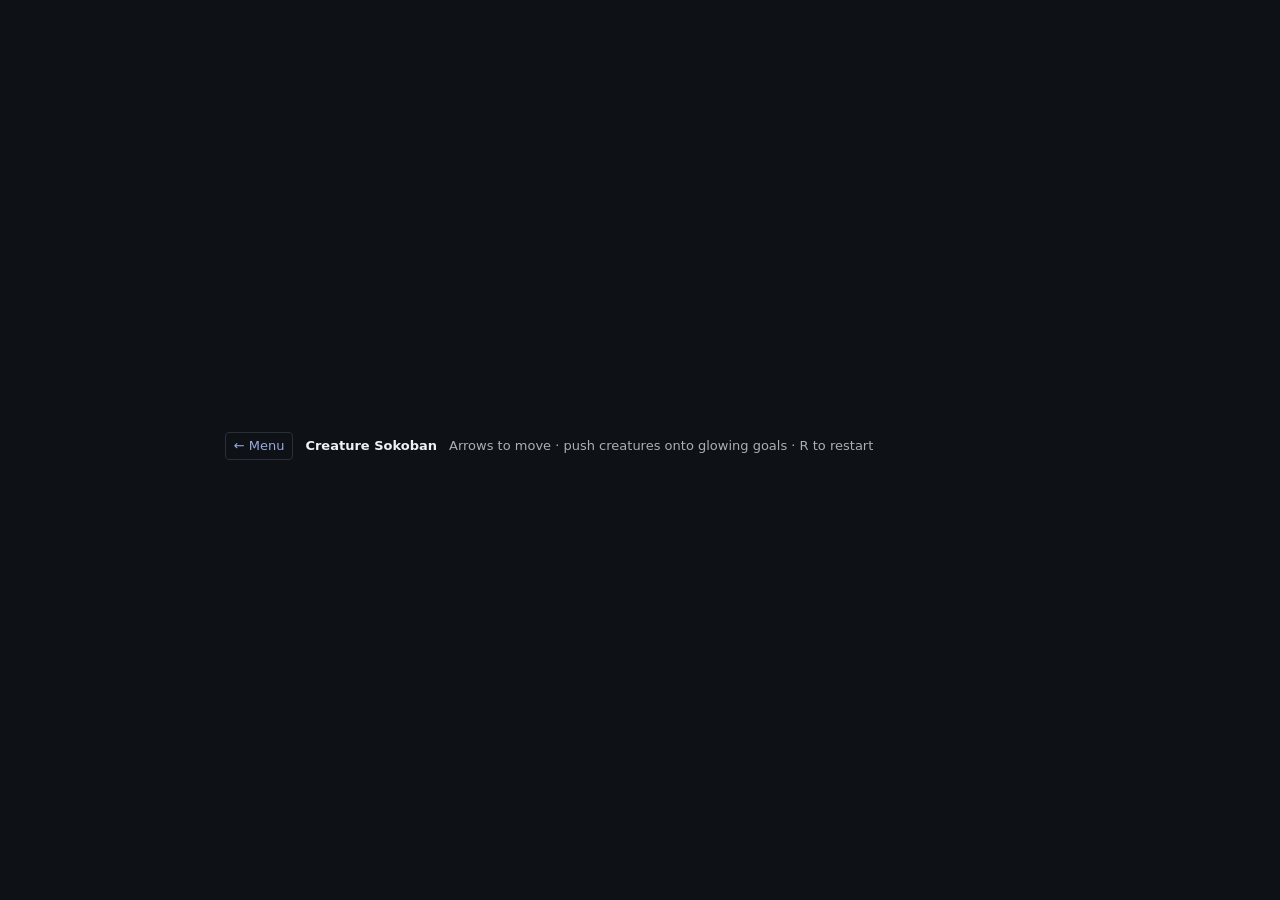
<file: index.html>
<!doctype html>
<html lang="en">
  <head>
    <meta charset="utf-8">
    <meta name="viewport" content="width=device-width, initial-scale=1">
    <title>Creature Sokoban</title>
    <link rel="stylesheet" href="style.css">
  </head>
  <body>
    <main>
      <div class="toolbar">
        <a href="index.html">← Menu</a>
        <strong>Creature Sokoban</strong>
        <span style="opacity:.7">Arrows to move · push creatures onto glowing goals · R to restart</span>
        <span id="hud"></span>
      </div>
      <div id="game"></div>
    </main>
    <script src="https://pixijs.download/release/pixi.js"></script>
    <script src="creatures.js"></script>
    <script src="levels/microban.js"></script>
    <script src="sokoban.js"></script>
  </body>
</html>
</file>
<file: style.css>
* { box-sizing: border-box; }
html, body { height: 100%; }
body {
  margin: 0;
  display: grid;
  place-items: center;
  background: #0e1115;
  color: #eef2f6;
  font: 13px/1.4 system-ui, -apple-system, sans-serif;
}
main { display: grid; gap: 8px; }
.toolbar { display: flex; align-items: center; gap: 12px; flex-wrap: wrap; }
.toolbar a { color: #9ad; text-decoration: none; padding: 4px 8px; border: 1px solid #2a3038; border-radius: 4px; }
.toolbar a:hover { background: #1a1f26; }
label { display: flex; align-items: center; gap: 8px; }
input[type=range] { width: 220px; }
#hud {
  display: flex;
  align-items: center;
  gap: 8px;
  font-variant-numeric: tabular-nums;
  opacity: 0.85;
  min-width: 170px;
  flex-wrap: wrap;
}
#hud select,
#hud button {
  appearance: none;
  background: #1a1f26;
  color: #eef2f6;
  border: 1px solid #59616d;
  border-radius: 4px;
  padding: 4px 8px;
  font: inherit;
  cursor: pointer;
}
#hud select {
  background:
    linear-gradient(45deg, transparent 50%, #9ad 50%) calc(100% - 13px) 50% / 5px 5px no-repeat,
    linear-gradient(135deg, #9ad 50%, transparent 50%) calc(100% - 8px) 50% / 5px 5px no-repeat,
    #1a1f26;
  padding-right: 24px;
}
#hud select:hover,
#hud button:hover,
#hud button.active { border-color: #9ad; background-color: #2a3038; }
#level-editor {
  display: grid;
  grid-template-columns: max-content minmax(220px, 360px) max-content max-content;
  align-items: stretch;
  gap: 8px;
  width: 100%;
}
#level-editor[hidden] { display: none; }
.editor-palette {
  display: grid;
  grid-template-columns: repeat(3, max-content);
  gap: 4px;
}
#hud .editor-palette button.active {
  border-color: #ffe066;
  color: #ffe066;
}
#level-editor textarea {
  min-height: 74px;
  resize: vertical;
  white-space: pre;
  overflow: auto;
  background: #0e1115;
  color: #eef2f6;
  border: 1px solid #59616d;
  border-radius: 4px;
  padding: 6px;
  font: 12px/1.2 ui-monospace, SFMono-Regular, Menlo, Consolas, monospace;
}
#game canvas {
  border: 1px solid #59616d;
  image-rendering: pixelated;
  display: block;
}
#game canvas.editing { cursor: crosshair; }
.center-overlay {
  position: fixed;
  inset: 0;
  display: grid;
  place-items: center;
  pointer-events: none;
}
.card-pick {
  display: flex;
  gap: 12px;
  pointer-events: auto;
}
.card-pick button {
  background: #1a1f26;
  color: #eef2f6;
  border: 1px solid #59616d;
  border-radius: 8px;
  padding: 16px;
  font: inherit;
  cursor: pointer;
  width: 180px;
}
.card-pick button:hover { background: #2a3038; border-color: #9ad; }
.card-pick h3 { margin: 0 0 6px; color: #ffe066; font-size: 14px; }
.banner {
  background: rgba(14, 17, 21, 0.92);
  padding: 14px 22px;
  border: 1px solid #59616d;
  border-radius: 8px;
  text-align: center;
  pointer-events: auto;
}
.banner h2 { margin: 0 0 8px; }
.banner button {
  background: #1a1f26;
  color: #eef2f6;
  border: 1px solid #59616d;
  border-radius: 4px;
  padding: 6px 14px;
  font: inherit;
  cursor: pointer;
  margin: 0 4px;
}

/* menu */
.menu-grid {
  display: grid;
  grid-template-columns: repeat(auto-fit, minmax(220px, 1fr));
  gap: 16px;
  padding: 24px;
  max-width: 1100px;
}
.menu-card {
  background: #1a1f26;
  border: 1px solid #2a3038;
  border-radius: 10px;
  padding: 18px;
  text-decoration: none;
  color: inherit;
  transition: transform .12s ease, border-color .12s ease;
}
.menu-card:hover { transform: translateY(-2px); border-color: #9ad; }
.menu-card h2 { margin: 0 0 6px; color: #ffe066; font-size: 16px; }
.menu-card p { margin: 0; opacity: 0.75; font-size: 12px; }
.menu-card .badge {
  display: inline-block;
  font-size: 10px;
  padding: 2px 6px;
  border-radius: 3px;
  background: #ff5577;
  color: #fff;
  margin-bottom: 8px;
  letter-spacing: .5px;
}
.menu-card .tag {
  display: inline-block;
  font-size: 10px;
  padding: 2px 6px;
  border-radius: 3px;
  background: #2a3038;
  color: #9ad;
  margin-bottom: 8px;
  letter-spacing: .5px;
}
h1 { margin: 24px 24px 0; font-size: 22px; }
.subtitle { margin: 0 24px 12px; opacity: 0.7; font-size: 12px; }
</file>
